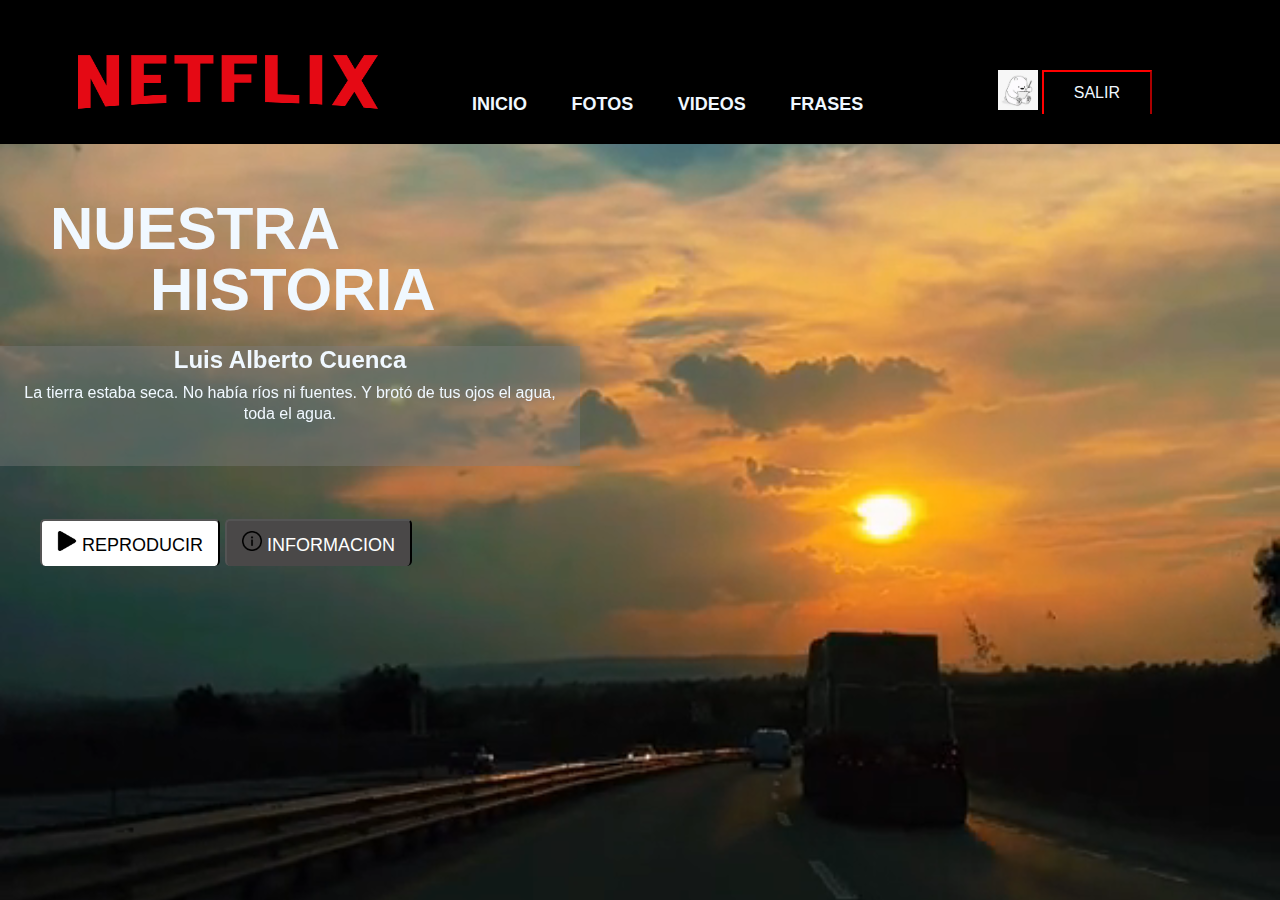
<file: index.html>
<!DOCTYPE html>
<html lang="es">
  <head>
    <title>NETFLIX</title>
    <meta charset="UTF-8" />
    <meta name="viewport" content="width=device-width, initial-scale=1" />
    <link href="style.css" rel="stylesheet" />
    <link rel="icon" href="imagen/netflix.png" />
  </head>
  <body>
    <header>
      <div class="net">
        <nav>
          <img href="principal.html" src="imagen/netflix 123.png" class="logo" />
          <ul class="menu">
            <li><a href="index.html">INICIO</a></li>
            <li><a href="fotos.html">FOTOS</a></li>
            <li><a href="videos.html">VIDEOS</a></li>
            <li><a href="frases.html">FRASES</a></li>
            <li><img style="transform: translateX(90px);" class="perfil" onclick="location.href=`name.html`" height="40px" width="40px" src="imagendeinicio/PERFIL.jpg" href="name.html"></img></li>
          </ul>
          <button style="background-color: black;border-color: red;" onclick="location.href=`principal.html`">SALIR</button>
        </nav>
        <video class="top"src="video.a/FONDODEINICIO.mp4" muted autoplay loop ></video>
            <h1 class="typewriter" style="transform: translateX(50px);font-size: 60px;" > NUESTRA</h1>
            <h1 class="typewriter" style="transform: translateX(150px);font-size: 60px;margin-top: -8px;"> HISTORIA</h1>
            <div class="textoinicial">
              <h2 class="typewriter"> Luis Alberto Cuenca</h2>
              <p style="margin-top: 10px;" class="typewriter">La tierra estaba seca.
                No había ríos ni fuentes.
                Y brotó de tus ojos
                el agua,</p>
                <p style="margin-top: 3px;" class="typewriter">toda el agua.</p>
            </div>
            <div id="play-button" style="transform: translateX(25px);">
              <button style="background-color: white; color: black;" id="play-button" onclick="location.href=`reproduccion1.html`"><img src="iconos/reproducir.png">REPRODUCIR</button>
              <button style="background-color: rgb(74, 72, 72); color:white;" id="play-button"><img src="iconos/informacion.png" >INFORMACION</button>
            </div>
        </div>
      </div>
    </header>
  </body>
</html>
</file>
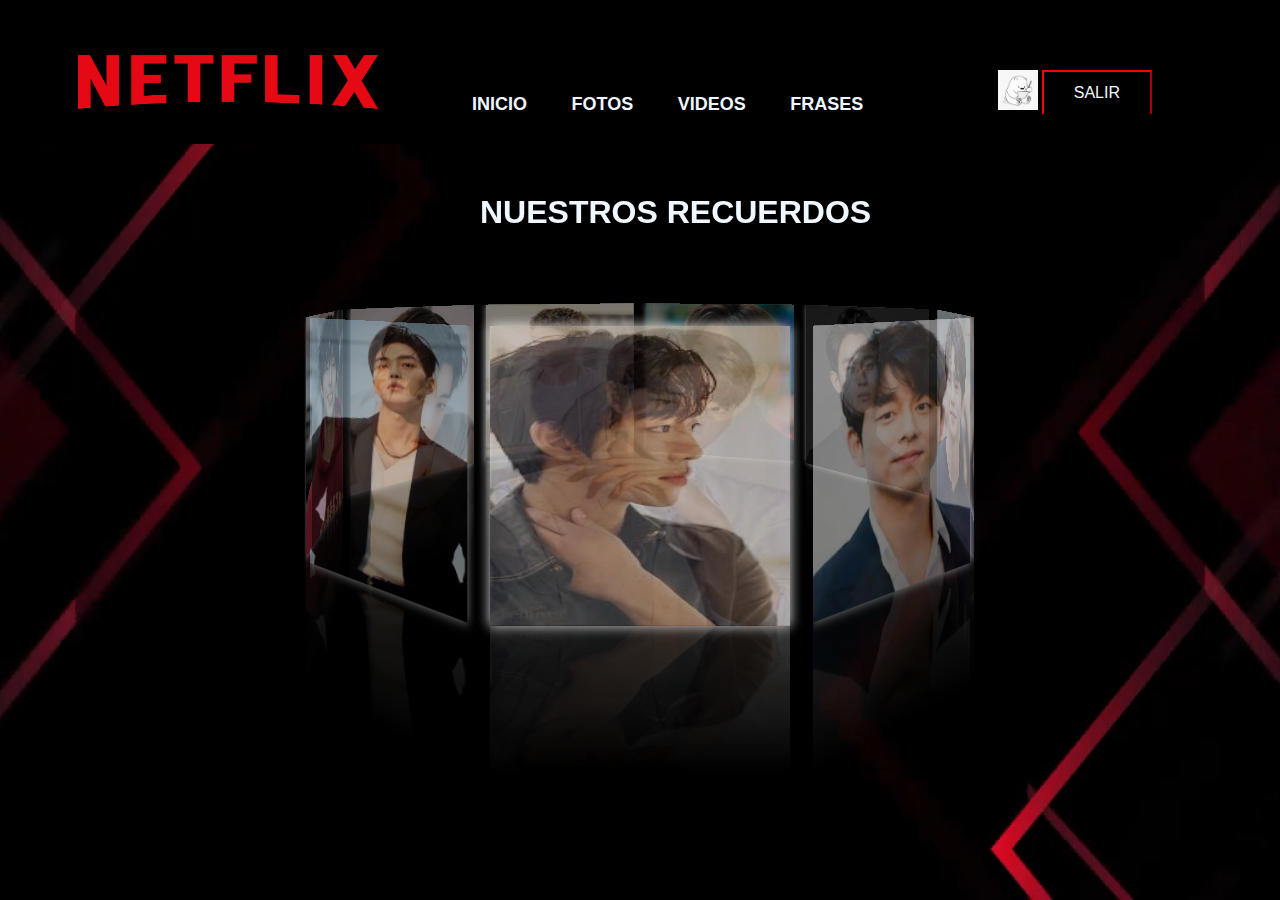
<file: fotos.html>
<!DOCTYPE html>
<html lang="es">
    <head> 
        <title>NETFLIX</title>
        <meta charset="UTF-8">
        <meta name="viewport" content="width=device-width, initial-scale=1">
        <link href="style.css" rel="stylesheet">
        <link rel="icon"  href="imagen/netflix.png">
    </head>
    <body>
        <header>
        <div class="net">
         <nav>
             <img src="imagen/netflix 123.png" alt="" class="logo">
            <ul class="menu">
                <li><a href="index.html">INICIO</a></li>
                <li><a href="fotos.html">FOTOS</a></li>
                <li><a href="videos.html">VIDEOS</a></li>
                <li><a href="frases.html">FRASES</a></li>
                <li><img style="transform: translateX(90px);" class="perfil" onclick="location.href=`name.html`" height="40px" width="40px" src="imagendeinicio/PERFIL.jpg" href="name.html"></img></li>
            </ul>
            <button style="background-color: black;border-color: red;" onclick="location.href=`principal.html`">SALIR</button>
        </nav>
    <video class="top" src="video.a/fond.mp4" muted autoplay loop></video>
    <h1 class="typewriter" style="transform: translateX(480px);">NUESTROS RECUERDOS</h1>
        <div class="content-all">
            
            <div class="content-carrousel" style="top: 30px;">
                <figure><img src="imagen/1.jpg"></figure>
                <figure><img src="imagen/2.jpg"></figure>
                <figure><img src="imagen/3.jpg"></figure>
                <figure><img src="imagen/4.jpg"></figure>
                <figure><img src="imagen/5.jpg"></figure>
                <figure><img src="imagen/6.jpg"></figure>
                <figure><img src="imagen/7.jpg"></figure>
                <figure><img src="imagen/8.jpg"></figure>
                <figure><img src="imagen/9.jpg"></figure>
                <figure><img src="imagen/10.jpg"></figure>
            </div>
        </div>
        </header>
    
    </body>
</html>
</file>
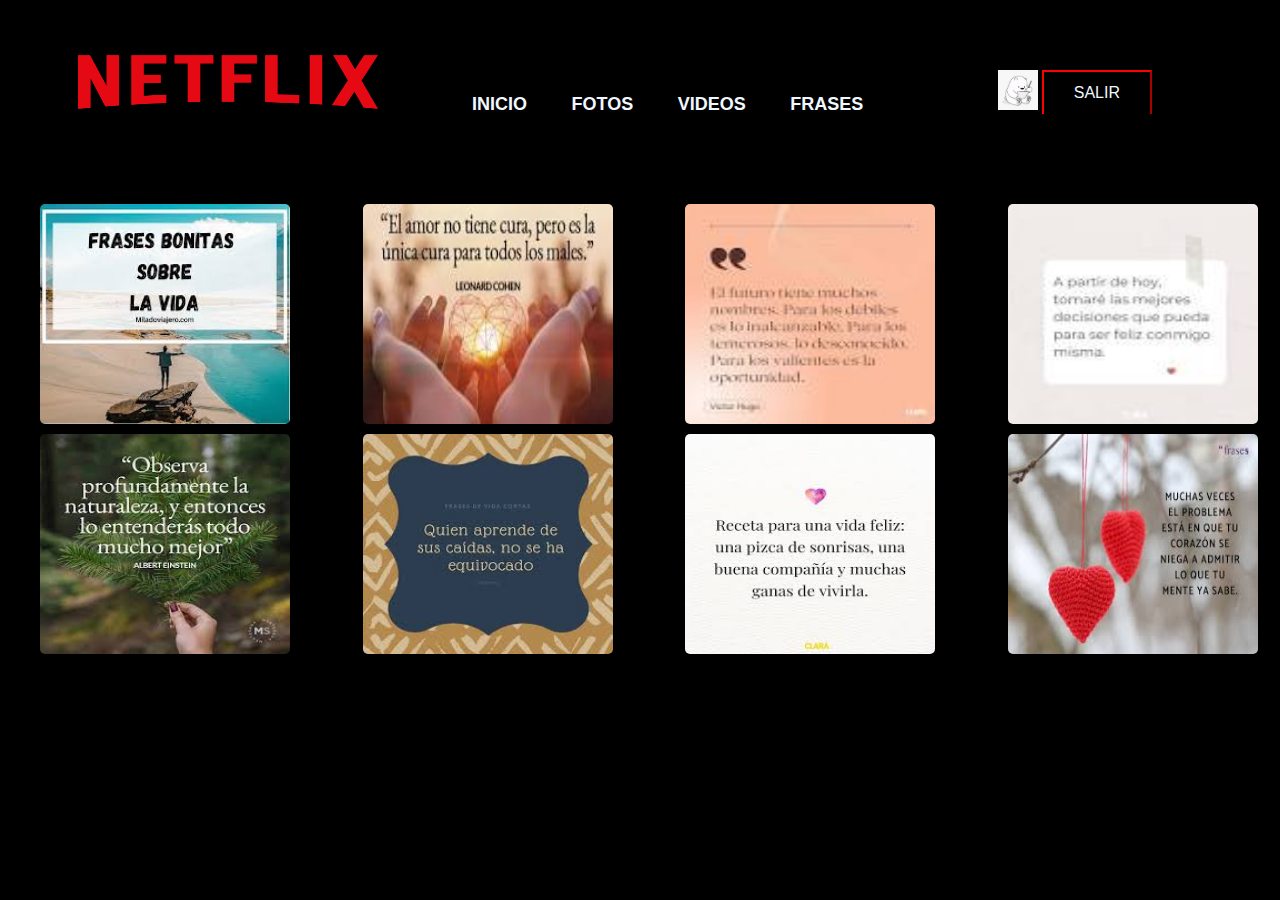
<file: frases.html>
<!DOCTYPE html>
<html lang="es">
  <head>
    <title>NETFLIX</title>
    <meta charset="UTF-8" />
    <meta name="viewport" content="width=device-width, initial-scale=1" />
    <link href="style.css" rel="stylesheet" />
    <link rel="icon" href="imagen/netflix.png" />
  </head>
  <body>
    <header>
      <div class="net">
        <nav>
          <img src="imagen/netflix 123.png" alt="" class="logo" />
          <ul class="menu">
            <li><a href="index.html">INICIO</a></li>
            <li><a href="fotos.html">FOTOS</a></li>
            <li>
              <a href="videos.html">VIDEOS</a>
            </li>
            <li><a href="frases.html">FRASES</a></li>
            <li><img style="transform: translateX(90px);" class="perfil" onclick="location.href=`name.html`" height="40px" width="40px" src="imagendeinicio/PERFIL.jpg" href="name.html"></img></li>
          </ul>
          <button style="background-color: black;border-color: red;" onclick="location.href=`principal.html`">SALIR</button>
        </nav>
        <div class="grid-container">
          <img src="frases-img/8.jpeg">
          <img src="frases-img/1.jpeg">
          <img src="frases-img/2.jpeg">
          <img src="frases-img/3.jpeg">
          <img src="frases-img/4.jpeg">
          <img src="frases-img/5.jpeg">
          <img src="frases-img/6.jpeg">
          <img src="frases-img/7.jpeg">
        </div>
        
      </div>
    </header>
  </body>
</html>
</file>
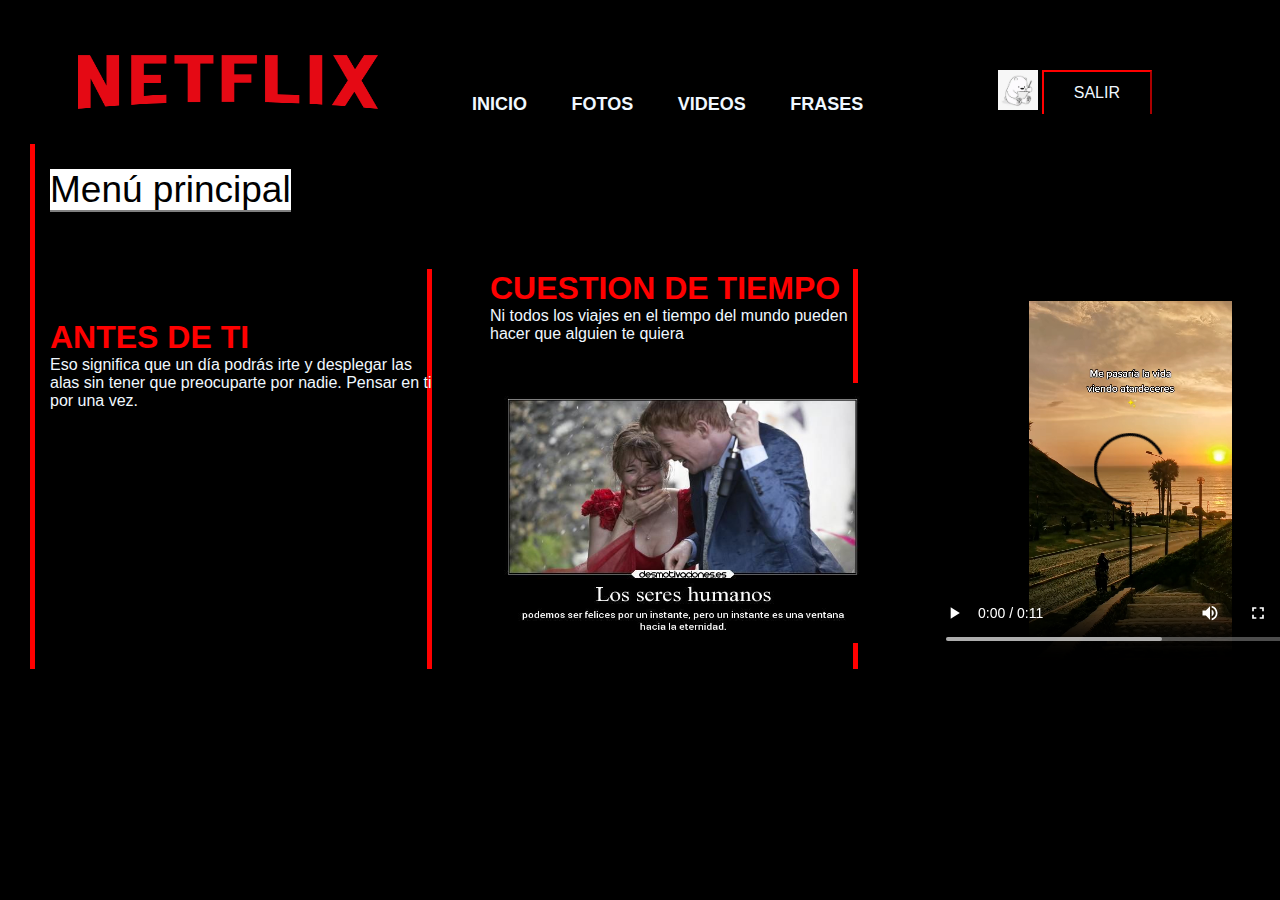
<file: item1.html>
<!DOCTYPE html>
<html lang="es">
  <head>
    <title>NETFLIX</title>
    <meta charset="UTF-8" />
    <meta name="viewport" content="width=device-width, initial-scale=1" />
    <link href="style.css" rel="stylesheet" />
    <link rel="icon" href="imagen/netflix.png" />
  </head>
  <body>
    <header>
      <div class="net">
        <nav>
          <img src="imagen/netflix 123.png" alt="" class="logo" />
          <ul class="menu">
            <li><a href="index.html">INICIO</a></li>
            <li><a href="fotos.html">FOTOS</a></li>
            <li><a href="videos.html">VIDEOS</a></li>
            <li><a href="frases.html">FRASES</a></li>
            <li><img style="transform: translateX(90px);" class="perfil" onclick="location.href=`name.html`" height="40px" width="40px" src="imagendeinicio/PERFIL.jpg" href="name.html"></img></li>
          </ul>
          <button style="background-color: black;border-color: red;" onclick="location.href=`principal.html`">SALIR</button>
        </nav>
        <div class="listones">
          <div class="liston1" ></div>
          <div class="liston2" ></div>
          <div class="liston3" ></div>
        </div>
        <div class="nav-container">
          <div class="nav-item">
            <a onclick="toggleSubMenu(this)">Menú principal</a>
            <div class="sub-menu">
              <a href="item1.html">Submenú </a>
              <a href="item2.html">Submenú </a>
            </div>
          </div>
        </div>
        <div class="typewriter" style="margin-top: 120px;transform: translateX(50px);">
           <h1 style="color: red;">ANTES DE TI</h1>
           <p>Eso significa que un día podrás irte y desplegar las </p>
            <p>alas sin tener que preocuparte por nadie. Pensar en ti</p> 
            <p>por una vez.</p>
        </div>
        <div class="typewriter" style="transform: translateX(490px);margin-top: -140px;">
          <h1 style="color: red;">CUESTION DE TIEMPO</h1>
          <p>Ni todos los viajes en el tiempo del mundo pueden</p>
           <p>hacer que alguien te quiera</p>
        </div>
        <div>
          <img src="videos-img/cuestion de tiempo.1.jpg" class="peliculas3">
        </div>
        <div>
          <video class="peliculas4" src="videos-img/video2.mp4" controls autoplay loop></video>
        </div>
        <script>
function toggleSubMenu(element) {
  var subMenu = element.nextElementSibling;
  if (subMenu.style.display === "flex") {
    subMenu.style.display = "none";
  } else {
    subMenu.style.display = "flex";
    subMenu.style.flexDirection = "column";
  }
}

        </script>
  </body>
</html>
</file>
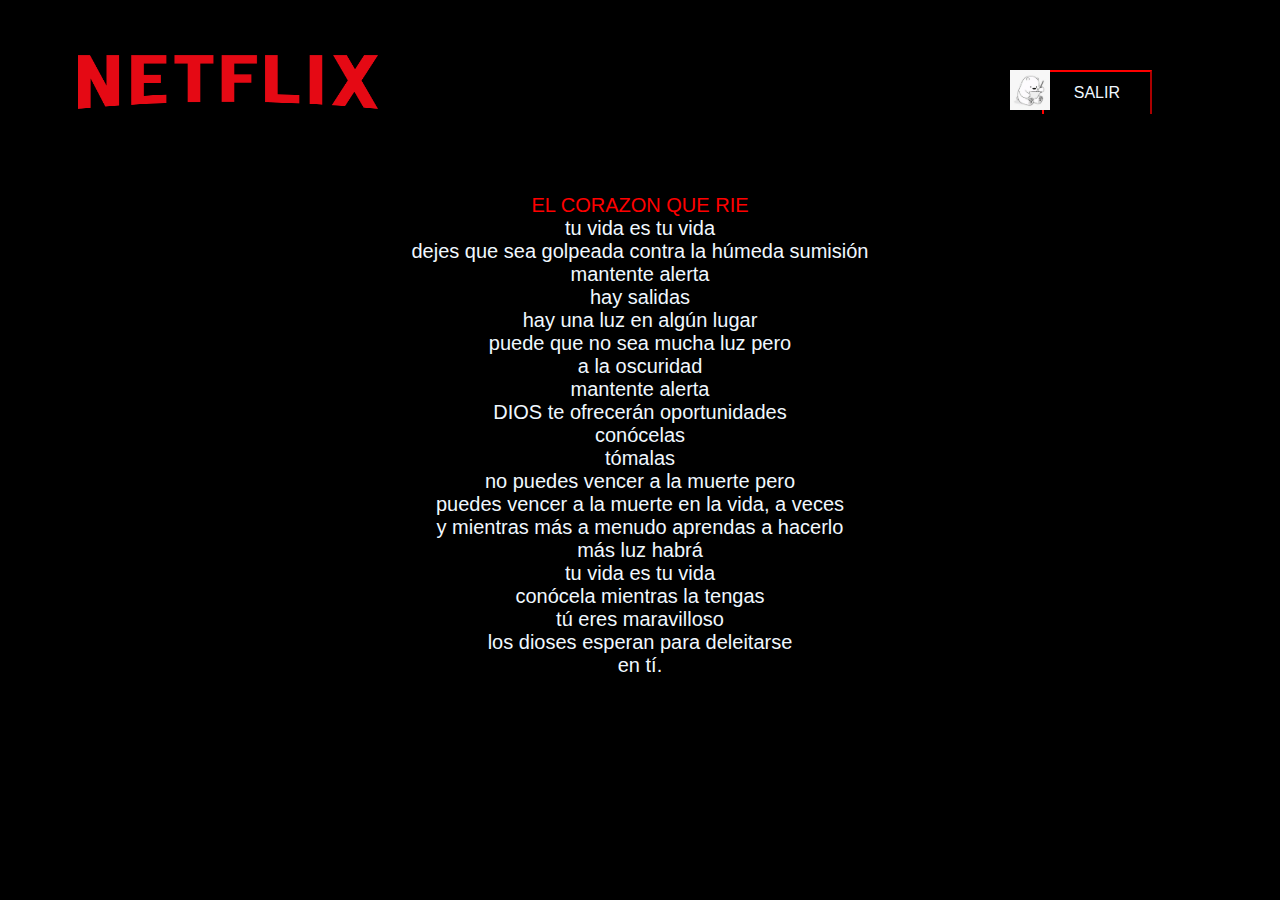
<file: name.html>
<!DOCTYPE html>
<html lang="es">
  <head>
    <title>NETFLIX</title>
    <meta charset="UTF-8" />
    <meta name="viewport" content="width=device-width, initial-scale=1" />
    <link href="style.css" rel="stylesheet" />
    <link rel="icon" href="imagen/netflix.png" />
  </head>
  <body>
    <header>
      <div class="net">
        <nav>
          <img src="imagen/netflix 123.png" alt="" class="logo" />
          <ul class="menu">
            <li><img style="transform: translateX(320px);" class="perfil" onclick="location.href=`index.html`" height="40px" width="40px" src="imagendeinicio/PERFIL.jpg" ></img></li>
          </ul>
          <button style="background-color: black;border-color: red;" onclick="location.href=`principal.html`">SALIR</button>
        </nav>
        <div class="typewriter" style="font-size: 20px;text-align: center;" id="typing-text">
          <p style="color: RED;">EL CORAZON QUE RIE</p>
         <p>tu vida es tu vida
            <p>dejes que sea golpeada contra la húmeda sumisión</p> 
            <p>mantente alerta</p>
            <p>hay salidas</p>
          <p>hay una luz en algún lugar</p>
          <p>puede que no sea mucha luz pero</p>
          <p>a la oscuridad</p>
          <p>mantente alerta</p>
           <p> DIOS te ofrecerán oportunidades
            <p> conócelas
              <p> tómalas</p>
          <p>no puedes vencer a la muerte pero
            <p> puedes vencer a la muerte en la vida, a veces
              <p>  y mientras más a menudo aprendas a hacerlo
                <p>  más luz habrá</p>
          <p>tu vida es tu vida
            <p> conócela mientras la tengas</p>
          <p>tú eres maravilloso
            <p> los dioses esperan para deleitarse
              <p>  en tí.</p>
        </div>
      </div>
    </header>
  </body>
</html>
</file>
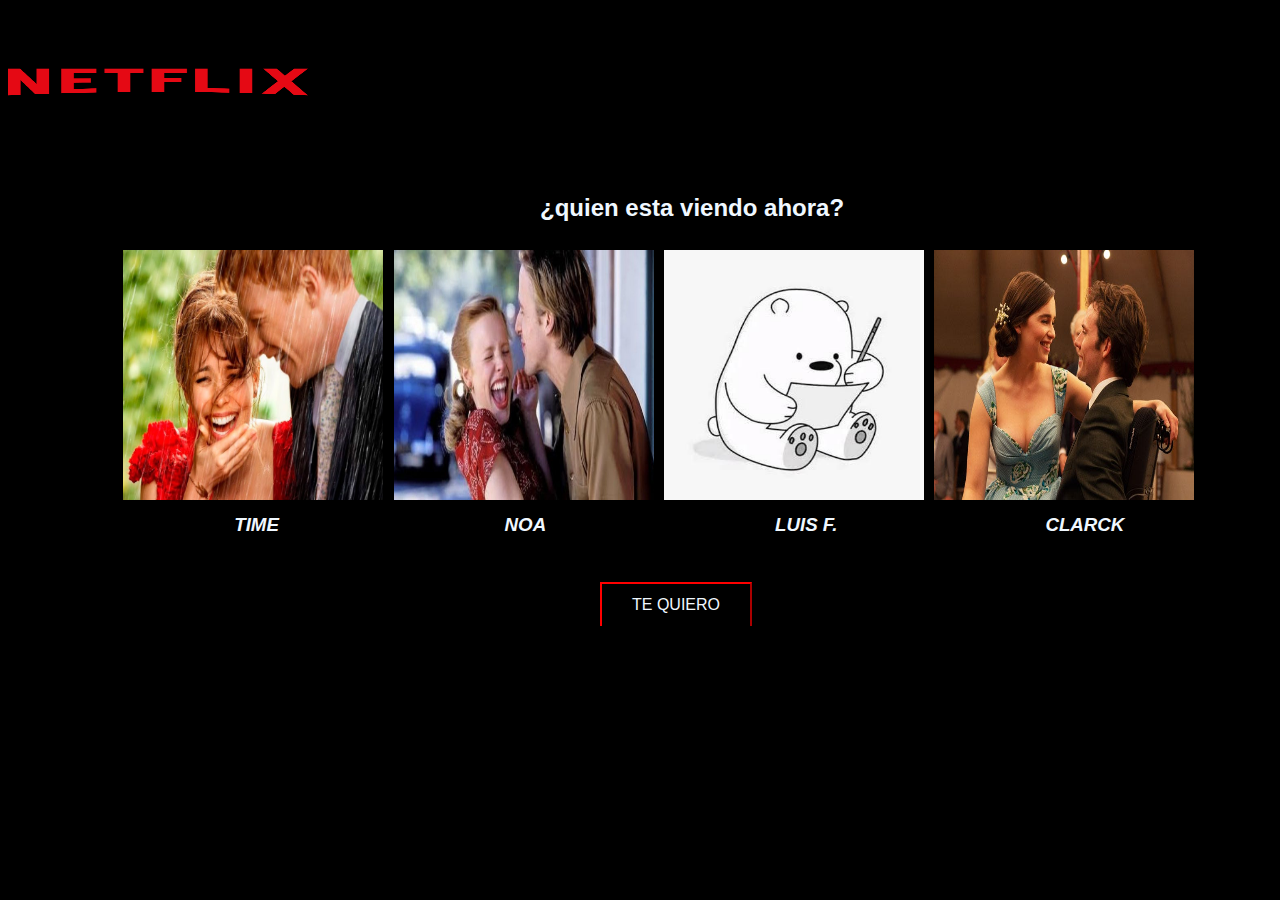
<file: principal.html>
<!DOCTYPE html>
<html lang="es">
  <head>
    <title>NETFLIX</title>
    <meta charset="UTF-8" />
    <meta name="viewport" content="width=device-width, initial-scale=1" />
    <link href="style.css" rel="stylesheet" />
    <link rel="icon" href="imagen/netflix.png" />
  </head>
  <body>
    <header>
      <div class="net">
        <nav>
          <img  src="imagen/netflix 123.png" style="transform: translateX(-70px);height: 100px;" class="logo" />
        </nav>
        
        
          <H2 class="typewriter" style="transform: translateX(540px);">¿quien esta viendo ahora?</H2>
        <main style="transform: translateY(100px);">
          <section>
            <img src="imagendeinicio/cuestion de tiempo.jpg" alt="Imagen destacada">
             <h3 class="nombredeinicio">TIME</h3>
          </section>
          <section>
            <img src="imagendeinicio/noa.jpg" alt="Imagen destacada">
            <h3 class="nombredeinicio">NOA</h3>
          </section>
          <section>
            <img src="imagendeinicio/PERFIL.jpg" alt="Imagen recomendada"  onclick="location.href=`index.html`">
            <h3 class="nombredeinicio">LUIS F.</h3>
          </section>
          <section>
            <img src="imagendeinicio/clarck.jpg" alt="Imagen recomendada">
            <h3 class="nombredeinicio">CLARCK</h3>
          </section>
        </main>
      <button  style="transform: translateX(600PX);margin-top: 130px;border-color: red;background-color: black;">TE QUIERO</button>
        </div>
      </div>
    </header>
  </body>
</html>
</file>
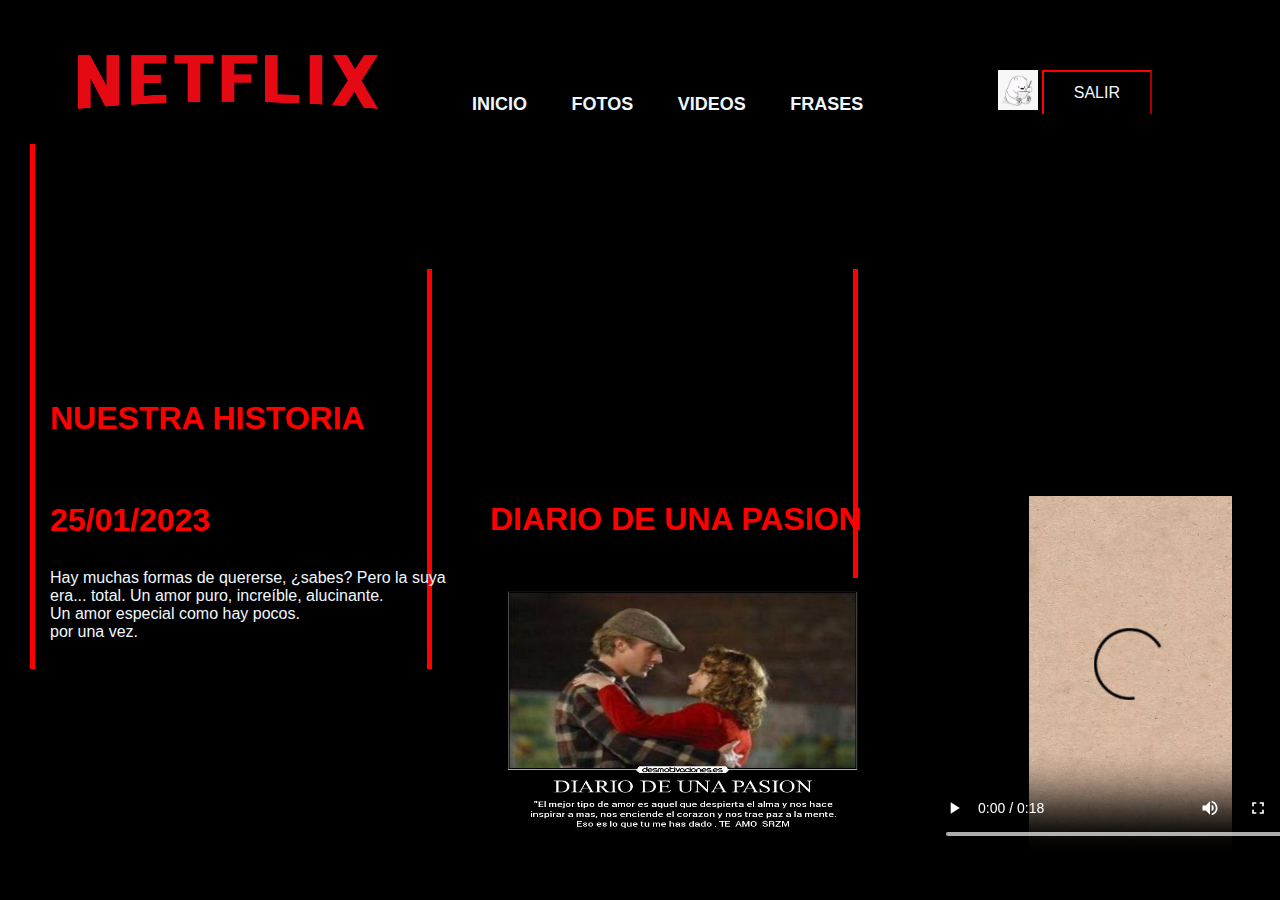
<file: reproduccion1.html>
<!DOCTYPE html>
<html lang="es">
  <head>
    <title>NETFLIX</title>
    <meta charset="UTF-8" />
    <meta name="viewport" content="width=device-width, initial-scale=1" />
    <link href="style.css" rel="stylesheet" />
    <link rel="icon" href="imagen/netflix.png" />
  </head>
  <body>
    <header>
      <div class="net">
        <nav>
          <img src="imagen/netflix 123.png" alt="" class="logo" />
          <ul class="menu">
            <li><a href="index.html">INICIO</a></li>
            <li><a href="fotos.html">FOTOS</a></li>
            <li><a href="videos.html">VIDEOS</a></li>
            <li><a href="frases.html">FRASES</a></li>
            <li><img style="transform: translateX(90px);" class="perfil" onclick="location.href=`name.html`" height="40px" width="40px" src="imagendeinicio/PERFIL.jpg" href="name.html"></img></li>
          </ul>
          <button style="background-color: black;border-color: red;" onclick="location.href=`principal.html`">SALIR</button>
        </nav>
        <div class="listones">
          <div class="liston1" ></div>
          <div class="liston2" ></div>
          <div class="liston3" ></div>
        </div>
        <div class="nav-container">
          <div class="nav-item">
            </div>
          </div>
        </div>
        <h1 style="color: red; margin-top: -500px;transform: translateX(50px);" class="typewriter">NUESTRA HISTORIA</h1>
        <div class="typewriter" style="margin-top: 65px;transform: translateX(50px);">
           <h1 style="color: red;">25/01/2023</h1>
           <p style="margin-top: 30px;">Hay muchas formas de quererse, ¿sabes? Pero la suya  </p>
            <p>era... total. Un amor puro, increíble, alucinante.  </p> 
            <p> Un amor especial como hay pocos.</p>
            <p>por una vez.</p>
        </div>
        <div class="typewriter" style="transform: translateX(490px);margin-top: -140px;">
          <h1 style="color: red;">DIARIO DE UNA PASION</h1>
        </div>
        <div>
          <img src="videos-img/diario d pasion.jpg" class="peliculas3">
        </div>
        <div>
          <video class="peliculas4" src="reproduccion-img-vd/reproduccion1.mp4" controls autoplay loop></video>
        </div>
        <script>
function toggleSubMenu(element) {
  var subMenu = element.nextElementSibling;
  if (subMenu.style.display === "flex") {
    subMenu.style.display = "none";
  } else {
    subMenu.style.display = "flex";
    subMenu.style.flexDirection = "column";
  }
}

        </script>
  </body>
</html>
</file>
<file: style.css>
/*index.html*/
* {
  padding: 0;
  margin: 0;
  box-sizing: border-box;
  font-family: josefin sans, sans-serif;
}
nav {
  background-color: black;
}
body {
  background-color: black;
}
img {
  font-size: 10px;
}
main {
  display: flex;
  justify-content: center;
  transform: translateX(20px);
  margin-top: -70px;
}

section {
  width: 18%;
  height: 260px;
  margin: 20px;
}

section img {
  width: 260px;
  height: 250px;
  transform: translateX(4px);
  margin-top: -22px;
  cursor: pointer;
}
.nombredeinicio {
  font-style: oblique;
  color: aliceblue;
  transform: translateX(115px);
  margin-top: 10px;
}

.logo {
  width: 300px;
  height: 200px;
  column-width: 10px;
  height: center;
  margin-left: -50px;
  margin-top: -20px;
}
.net {
  height: 100vh;
  width: 100%;
}
nav {
  display: flex;
  align-items: center;
  justify-content: space-between;
  padding-top: 40px;
  padding-left: 10%;
  padding-right: 10%;
  height: 16%;
}
nav ul li {
  list-style-type: none;
  display: inline-block;
  padding: 10px 20px;
  display: inline;
}
nav ul li a {
  color: aliceblue;
  text-decoration: none;
  font-weight: 800;
  text-shadow: offset-x offset-y blur-radius color;
  line-height: 20px;
  font-size: 18px; /* tamaño de letra inicial */
  transition: all 0.2s;
}
nav ul li a:hover {
  color: red;
  transition: 0.3s;
  transform: scale(2);
  font-size: 24px;
}

button {
  border-bottom: 30px;
  padding: 12px 30px;
  font-size: 16px; /* tamaño de letra inicial */
  transition: all 0.2s;
  cursor: pointer;
  color: aliceblue;
}
button:hover {
  transform: scale(1);
  font-size: 20px;
}
.perfil {
  cursor: pointer;
}
.net-1 {
  width: 100%;
}
.textoinicial {
  background-color: rgba(128, 128, 128, 0.4);
  width: 580px;
  height: 120px;
  margin-top: -28px;
  text-align: center;
}
#play-button {
  color: white;
  padding: 10px 15px;
  border-radius: 5px;
  font-size: 18px;
  cursor: pointer;
  transform: translateY(43px);
}
#play-button img {
  width: 20px;
  height: 20px;
  margin-right: 5px;
}

/*fotos*/
.content-all {
  width: 200px;
  margin: auto;
  perspective: 900px;
  position: relative;
  margin-top: 50px;
}

.content-carrousel {
  width: 100%;
  position: absolute;
  animation: rotar 10s infinite linear;
  transform-style: preserve-3d;
}

.content-carrousel:hover {
  animation-play-state: paused;
  cursor: pointer;
}
.content-carrousel img {
  height: 200px;
  width: 200px;
  -webkit-box-reflect: below 0px
    linear-gradient(transparent, transparent, #0004);
}

.content-carrousel figure {
  content: "";
  position: absolute;
  top: 0;
  left: 0;
  width: 100%;
  height: 200px;
  background: inherit;
  transform: rotateX(180deg) scaleY(-1);
  opacity: 0.5;
}

.content-carrousel figure:hover {
  box-shadow: 0px 0px 0px 0px black;
  transition: all 300ms;
  cursor: pointer;
}

.content-carrousel figure:nth-child(1) {
  transform: rotateY(0deg) translateZ(300px);
}
.content-carrousel figure:nth-child(2) {
  transform: rotateY(40deg) translateZ(300px);
}
.content-carrousel figure:nth-child(3) {
  transform: rotateY(80deg) translateZ(300px);
}
.content-carrousel figure:nth-child(4) {
  transform: rotateY(120deg) translateZ(300px);
}
.content-carrousel figure:nth-child(5) {
  transform: rotateY(160deg) translateZ(300px);
}
.content-carrousel figure:nth-child(6) {
  transform: rotateY(200deg) translateZ(300px);
}
.content-carrousel figure:nth-child(7) {
  transform: rotateY(240deg) translateZ(300px);
}
.content-carrousel figure:nth-child(8) {
  transform: rotateY(280deg) translateZ(300px);
}
.content-carrousel figure:nth-child(9) {
  transform: rotateY(320deg) translateZ(300px);
}
.content-carrousel figure:nth-child(10) {
  transform: rotateY(360deg) translateZ(300px);
}

.content-carrousel img {
  width: 100%;
  transition: all 300ms;
  box-shadow: 0 0 8px white;
}
.content-carrousel img:hover {
  transform: scale(1.15);
  transition: all 300ms;
  cursor: pointer;
  box-shadow: 0 0 8px white;
}

@keyframes rotar {
  from {
    transform: rotateY(0deg);
  }
  to {
    transform: rotateY(360deg);
  }
}

.top {
  position: fixed;
  top: 50%;
  left: 50%;
  min-width: 100%;
  min-height: 100%;
  width: auto;
  height: auto;
  z-index: -100;
  -webkit-transform: translateX(-50%) translateY(-50%);
  transform: translateX(-50%) translateY(-50%);
  background-size: cover;
}
/*video*/
.listones {
  display: grid;
  grid-template-columns: 1fr 1fr 1fr;
}
.liston1 {
  width: 5px;
  height: 525px;
  background-color: red;
  transform: translateX(30px);
}
.liston2 {
  width: 5px;
  height: 400px;
  background-color: red;
  margin-top: 125px;
}
.liston3 {
  width: 5px;
  height: 400px;
  background-color: red;
  margin-top: 125px;
}
.sub-menu {
  display: none; /* oculta los submenús por defecto */
  width: 241px;
}
.nav-container {
  width: 300px;
  height: 30px;
  margin-top: 30px;
  transform: translateX(50px);
  margin-top: -500px;
}
.nav-item a {
  background-color: white;
  text-decoration: none;
  border-color: black;
  color: black;
  font-size: 37px;
  border-bottom: 2px solid gray;
  text-align: center;
  cursor: pointer;
}
.pelicula1 {
  width: 385px;
  height: 260px;
  margin-top: 17px;
  transform: translateX(50px);
}
.peliculas3 {
  width: 385px;
  height: 260px;
  transform: translateX(490px);
  margin-top: 40px;
}
.peliculas4 {
  width: 400px;
  height: 360px;
  transform: translateX(930px);
  margin-top: -370px;
}
/*itmes*/
.containerd {
  float: right;
  margin-top: -250px;
  border-radius: 10px;
  background-color: aliceblue;
}
.videod,
.textd {
  display: grid;
  vertical-align: text-top;
}
.videod {
  width: 400px;
  height: 400px;
  display: flex;
}
/*animacion de texto*/
.typewriter {
  overflow: hidden;
  white-space: nowrap;
  margin-top: 50px;
  color: aliceblue;
  animation: typewriter 4s steps(44) 1s 1 normal both,
    blinkTextCursor 500ms steps(44) infinite normal;
}
@keyframes typewriter {
  from {
    width: 0;
  }
  to {
    width: 100%;
  }
}
/*frases*/
.grid-container {
  display: grid;
  grid-template-columns: repeat(4, 1fr); /* 4 columnas con el mismo tamaño*/
  grid-template-rows: repeat(2, 1fr); /* 2 filas con el mismo tamaño*/
  grid-gap: 10px; /* separacion entre elementos*/
  justify-content: center; /* alineado horizontalmente*/
  align-content: center; /* alineado verticalmente*/
  margin-top: 60px;
  transform: translateX(40px);
}

.grid-container img {
  border-radius: 5px;
  width: 80%;
  height: 220px;
}
</file>
